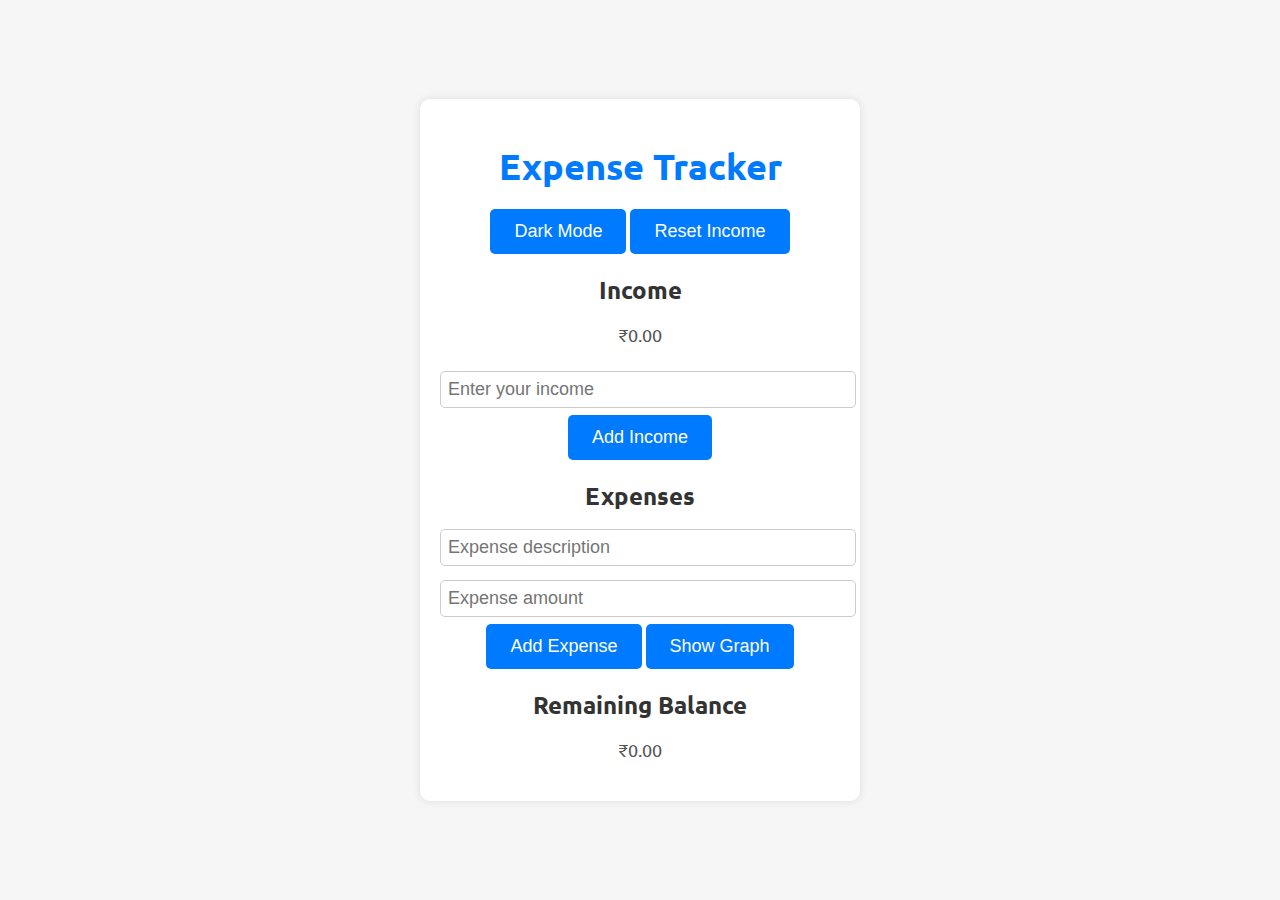
<file: index.html>
<!DOCTYPE html>
<html>

<head>
    <title>Expense Tracker</title>
    <link rel="preconnect" href="https://fonts.googleapis.com">
    <link rel="preconnect" href="https://fonts.gstatic.com" crossorigin>
    <link href="https://fonts.googleapis.com/css2?family=Ubuntu:wght@300&display=swap" rel="stylesheet">
    <link rel="stylesheet" type="text/css" href="style.css">
</head>

<body>
    <div class="container">
        <h1>Expense Tracker</h1>
        <button id="dark-mode-button">Dark Mode</button>
        <button id="reset-button">Reset Income</button>

        <div class="section">
            <h2>Income</h2>
            <p id="income-display">₹0.00</p>
            <input type="number" id="income" placeholder="Enter your income">
            <button id="add-income">Add Income</button>
        </div>

        <div class="section">
            <h2>Expenses</h2>
            <ul id="expenses-list" class="expense-list"></ul>
            <input type="text" id="expense-description" placeholder="Expense description">
            <input type="number" id="expense-amount" placeholder="Expense amount">
            <button id="add-expense">Add Expense</button>
            <button id="show-graph">Show Graph</button>
        </div>

        <div class="section">
            <h2>Remaining Balance</h2>
            <p id="remaining-balance">₹0.00</p>
        </div>
    </div>
    <script src="script.js"></script>
</body>

</html>
</file>
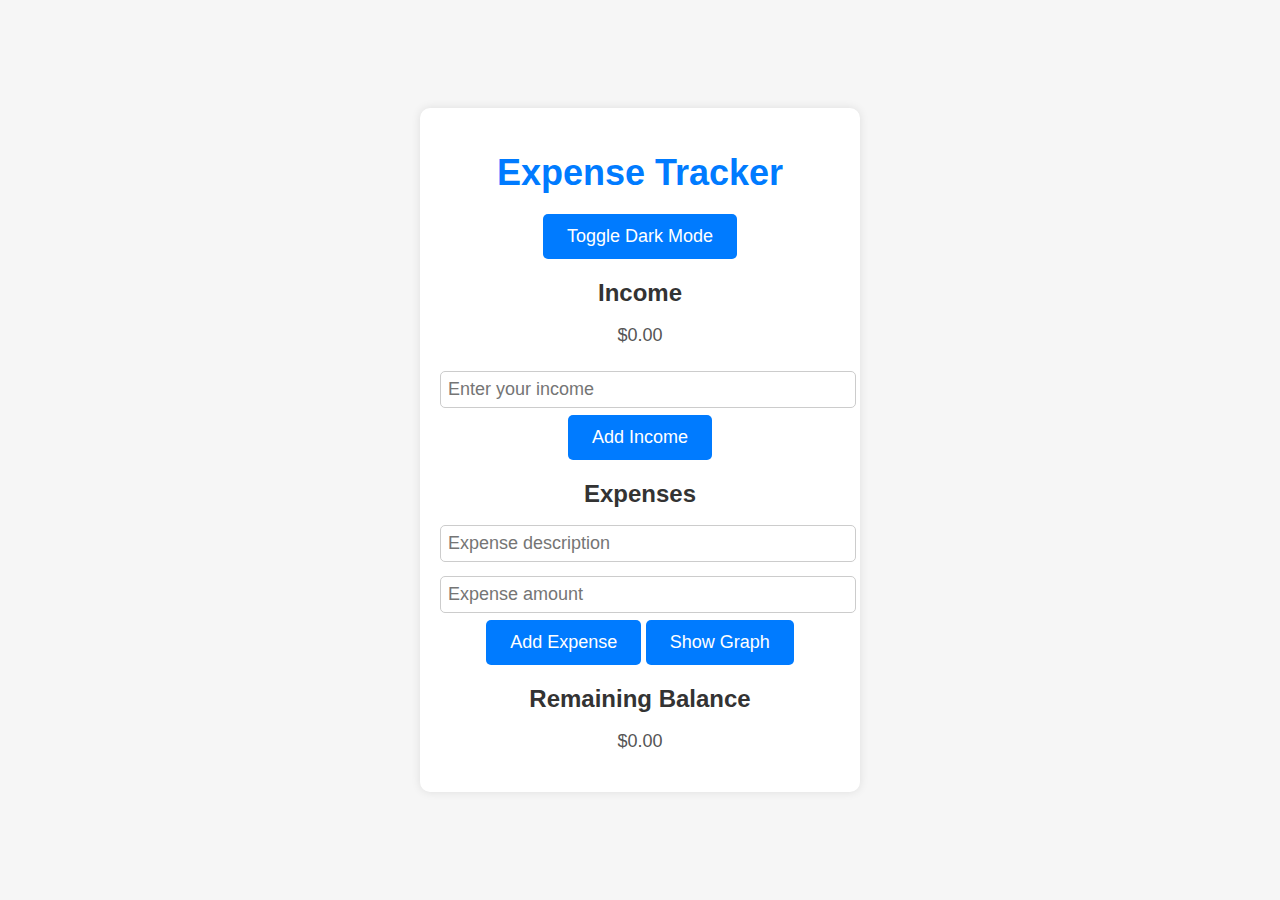
<file: expanse/index.html>
<!DOCTYPE html>
<html>
<head>
    <title>Expense Tracker</title>
    <link rel="stylesheet" type="text/css" href="style.css">
    <!-- <script src="https://cdn.jsdelivr.net/npm/chart.js"></script> -->
</head>
<body>
    <div class="container">
        <h1>Expense Tracker</h1>
        <button id="dark-mode-button">Toggle Dark Mode</button>
        <div class="section">
            <h2>Income</h2>
            <p id="income-display">$0.00</p>
            <input type="number" id="income" placeholder="Enter your income">
            <button id="add-income">Add Income</button>
        </div>

        <div class="section">
            <h2>Expenses</h2>
            <ul id="expenses-list"></ul>
            <input type="text" id="expense-description" placeholder="Expense description">
            <input type="number" id="expense-amount" placeholder="Expense amount">
            <button id="add-expense">Add Expense</button>
            <button id="show-graph">Show Graph</button>
        </div>

        <div class="section">
            <h2>Remaining Balance</h2>
            <p id="remaining-balance">$0.00</p>
        </div>
    </div>
    <script src="script.js"></script>
</body>
</html>
</file>
<file: style.css>
body {
  font-family: 'Arial', sans-serif;
  font-family: 'Ubuntu', sans-serif;
  background-color: #f6f6f6;
  margin: 0;
  display: flex;
  justify-content: center;
  align-items: center;
  height: 100vh;
  color: #333;
}
body.dark {
  background-color: #1f1f1f;
  color: #fff; 
}
.container {
  background-color: #fff;
  box-shadow: 0 0 10px rgba(0, 0, 0, 0.1);
  border-radius: 10px;
  padding: 20px;
  max-width: 400px;
  text-align: center;
}

.section {
  margin: 20px 0;
}

h1 {
  color: #007BFF;
  font-size: 36px;
  margin-bottom: 20px;
}

h2 {
  color: #333;
  font-size: 24px;
  margin: 10px 0;
}

p {
  color: #555;
  font-size: 18px;
}

input {
  width: 100%;
  padding: 7px;
  margin: 7px 0px;
  border: 1px solid #ccc;
  border-radius: 5px;
  font-size: 18px;
}

button {
  background-color: #007BFF;
  color: #fff;
  padding: 12px 24px;
  border: none;
  border-radius: 5px;
  cursor: pointer;
  font-size: 18px;
  transition: background-color 0.3s;
}

button:hover {
  background-color: #0056b3;
}

ul {
  list-style: none;
  padding: 0;
  margin: 0;
  text-align: left;
  font-size: 18px;
}

li {
  color: #333;
  margin: 10px 0;
  display: flex;
  justify-content: space-between;
  align-items: center;
  background-color: #f9f9f9;
  padding: 12px;
  border-radius: 5px;
  box-shadow: 0 0 5px rgba(0, 0, 0, 0.1);
  transition: background-color 0.3s;
}

li:hover {
  background-color: #f0f0f0;
}

.delete-expense {
  background-color: #ff4444;
  color: #fff;
  border: none;
  border-radius: 5px;
  padding: 8px 16px;
  cursor: pointer;
  font-size: 16px;
  margin-left: 10px;
}

.delete-expense:hover {
  background-color: #cc0000;
}
.show_bar_graph{
  position: absolute;
  margin-top:600px ;
  margin-right:0px ;
}
.expense-list {
  /* padding: 10px; */
  /* border: 1px solid #ccc; */
  border-radius: 5px;
  list-style-type: none;
}

.expense-list li {
  color: #007BFF;
  margin: 5px 0;
  /* padding: 5px; */
  /* background-color: #fff; Set the background color for each list item */
  /* border: 1px solid #ddd; */
  border-radius: 3px;
}
</file>
<file: expanse/style.css>
body {
  font-family: 'Arial', sans-serif;
  background-color: #f6f6f6;
  margin: 0;
  display: flex;
  justify-content: center;
  align-items: center;
  height: 100vh;
  color: #333;
}
body.dark {
  background-color: #1f1f1f; /* Dark background color */
  color: #fff; /* Light text color */
}
.container {
  background-color: #fff;
  box-shadow: 0 0 10px rgba(0, 0, 0, 0.1);
  border-radius: 10px;
  padding: 20px;
  max-width: 400px;
  text-align: center;
}

.section {
  margin: 20px 0;
}

h1 {
  color: #007BFF;
  font-size: 36px;
  margin-bottom: 20px;
}

h2 {
  color: #333;
  font-size: 24px;
  margin: 10px 0;
}

p {
  color: #555;
  font-size: 18px;
}

input {
  width: 100%;
  padding: 7px;
  margin: 7px 0px;
  border: 1px solid #ccc;
  border-radius: 5px;
  font-size: 18px;
}

button {
  background-color: #007BFF;
  color: #fff;
  padding: 12px 24px;
  border: none;
  border-radius: 5px;
  cursor: pointer;
  font-size: 18px;
  transition: background-color 0.3s;
}

button:hover {
  background-color: #0056b3;
}

ul {
  list-style: none;
  padding: 0;
  margin: 0;
  text-align: left;
  font-size: 18px;
}

li {
  color: #333;
  margin: 10px 0;
  display: flex;
  justify-content: space-between;
  align-items: center;
  background-color: #f9f9f9;
  padding: 12px;
  border-radius: 5px;
  box-shadow: 0 0 5px rgba(0, 0, 0, 0.1);
  transition: background-color 0.3s;
}

li:hover {
  background-color: #f0f0f0;
}

.delete-expense {
  background-color: #ff4444;
  color: #fff;
  border: none;
  border-radius: 5px;
  padding: 8px 16px;
  cursor: pointer;
  font-size: 16px;
  margin-left: 10px;
}

.delete-expense:hover {
  background-color: #cc0000;
}
</file>
